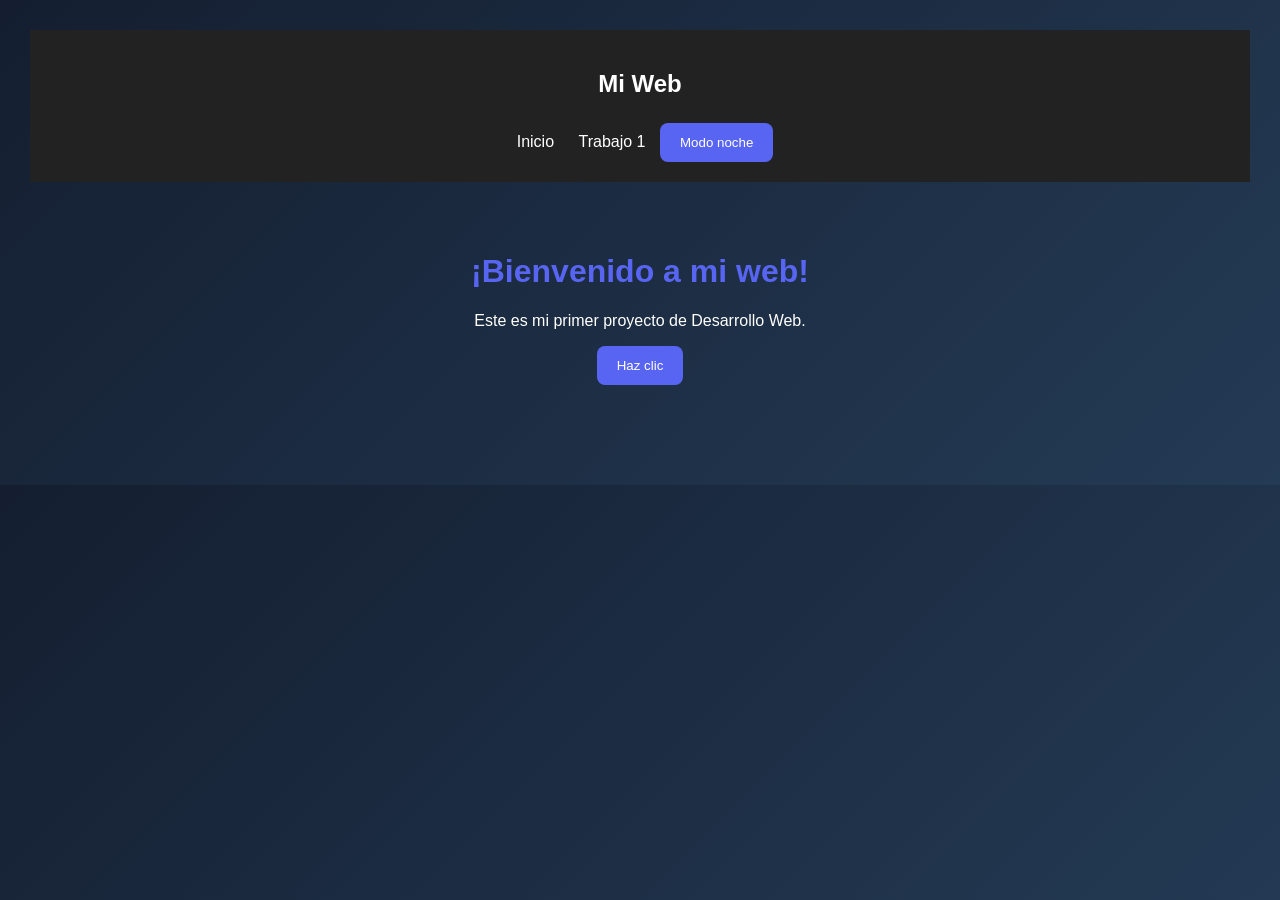
<file: index.html>
<!DOCTYPE html>
<html lang="es">
<head>
    <meta charset="UTF-8">
    <title>Mi página DWEC</title>
    <link rel="stylesheet" href="estilos.css">
    <script src="app.js" defer></script>
</head>
<body>

    <nav id="menu">
        <h2>Mi Web</h2>

        <a href="index.html">Inicio</a>
        <a href="trabajo1.html">Trabajo 1</a>

        <button id="modonoche">Modo noche</button>
    </nav>

    <main>
        <h1>¡Bienvenido a mi web!</h1>

        <p>Este es mi primer proyecto de Desarrollo Web.</p>

        <button id="botonContador">Haz clic</button>

        <p id="aviso"></p>
    </main>

</body>
</html>
</file>
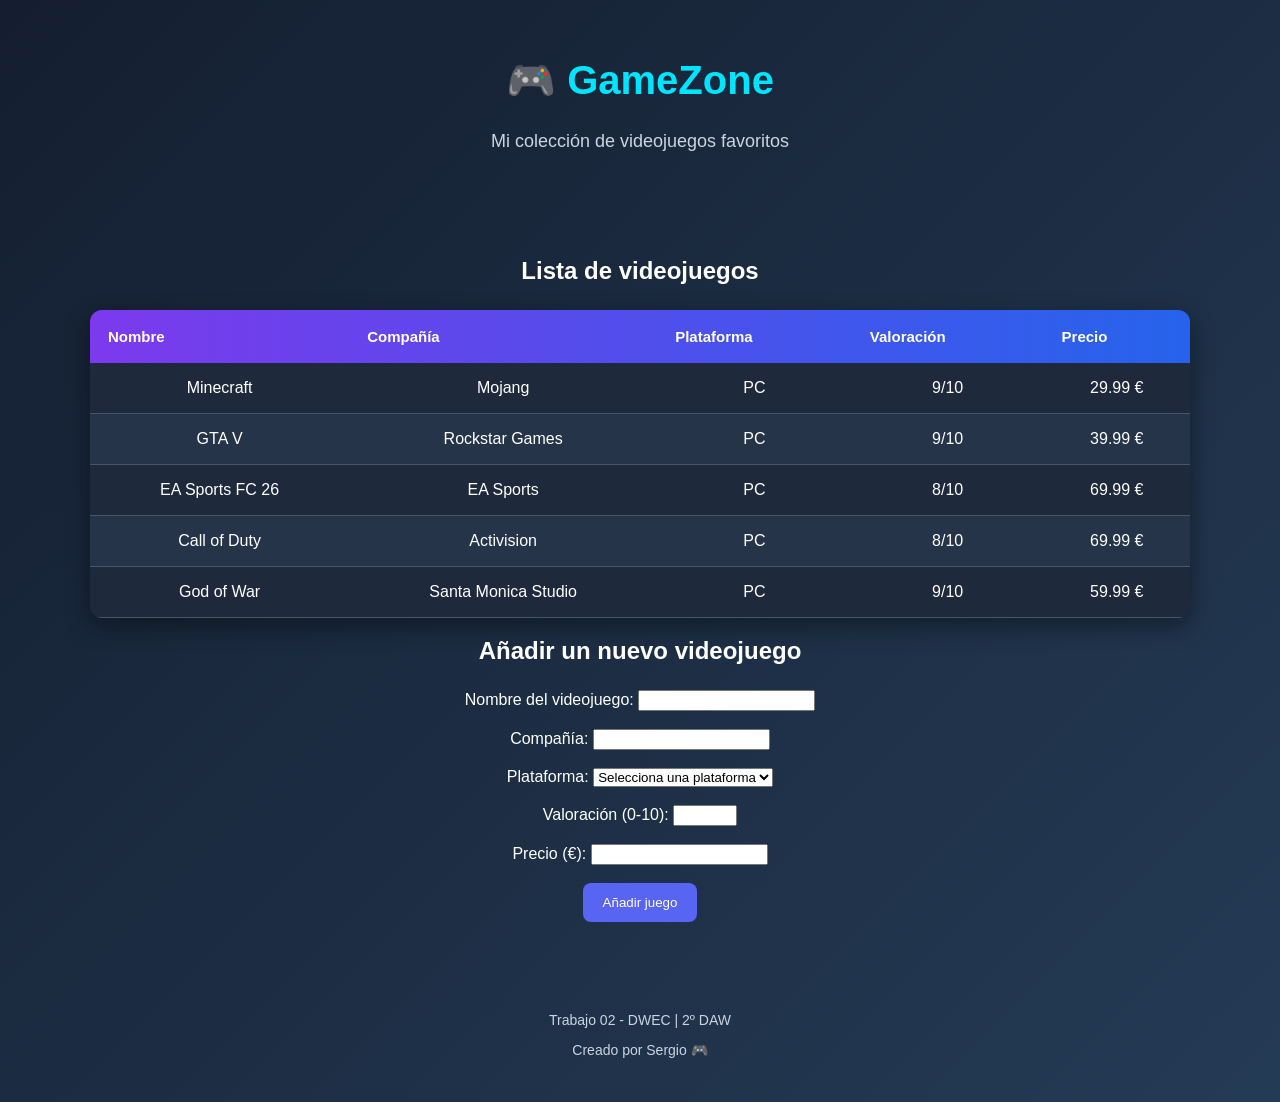
<file: trabajo2.html>
<!DOCTYPE html>
<html lang="es">

<head>
    <meta charset="UTF-8">
    <meta name="viewport" content="width=device-width, initial-scale=1.0">
    <title>GameZone - Videojuegos</title>
    <link rel="stylesheet" href="estilos.css">
</head>

<body>

    <header>
        <h1>🎮 GameZone</h1>
        <p>Mi colección de videojuegos favoritos</p>
    </header>

    <main>
        <h2>Lista de videojuegos</h2>

        <table id="tablaJuegos">

            <thead>
                <tr>
                    <th>Nombre</th>
                    <th>Compañía</th>
                    <th>Plataforma</th>
                    <th>Valoración</th>
                    <th>Precio</th>
                </tr>
            </thead>

            <tbody id="cuerpoTabla">
                <!-- JavaScript añadirá los videojuegos -->
            </tbody>

        </table>
        
<h2>Añadir un nuevo videojuego</h2>

<form id="formularioJuego">

    <label for="nombre">Nombre del videojuego:</label>
    <input type="text" id="nombre" required>

    <br><br>

    <label for="compania">Compañía:</label>
    <input type="text" id="compania" required>

    <br><br>

    <label for="plataforma">Plataforma:</label>
    <select id="plataforma" required>
        <option value="">Selecciona una plataforma</option>
        <option value="PC">PC</option>
        <option value="PS5">PS5</option>
        <option value="Xbox">Xbox</option>
        <option value="Nintendo Switch">Nintendo Switch</option>
    </select>

    <br><br>

    <label for="valoracion">Valoración (0-10):</label>
    <input type="number" id="valoracion" min="0" max="10" step="0.1" required>

    <br><br>

    <label for="precio">Precio (€):</label>
    <input type="number" id="precio" min="0" step="0.01" required>

    <br><br>

    <button type="submit" id="botonAnadir">
        Añadir juego
    </button>

</form>
    </main>

    <footer>
        <p>Trabajo 02 - DWEC | 2º DAW</p>
        <p>Creado por Sergio 🎮</p>
    </footer>

    <script src="trabajo2.js"></script>
    <script src="reto2.js"></script>

</body>

</html>
</file>
<file: estilos.css>
body {
    background-color: #f2f2f2;
    color: #222;
    font-family: Arial, sans-serif;
    text-align: center;
    margin: 0;
}

#menu {
    background-color: #222;
    padding: 20px;
}

#menu h2 {
    color: white;
}

#menu a {
    color: white;
    text-decoration: none;
    margin: 10px;
}

#menu a:hover {
    color: #58a6ff;
}

button {
    background-color: #5865f2;
    color: white;
    border: none;
    padding: 12px 20px;
    border-radius: 8px;
    cursor: pointer;
}

button:hover {
    background-color: #404eed;
}

main {
    padding: 50px 20px;
}

h1 {
    color: #5865f2;
}

#aviso {
    font-size: 20px;
    font-weight: bold;
}

/* Modo noche */

body.tema-noche {
    background-color: #181818;
    color: white;
}

body.tema-noche #menu {
    background-color: #000;
}



/* Estilo general */
body {
    font-family: Arial, sans-serif;
    background: linear-gradient(135deg, #141e30, #243b55);
    color: white;
    margin: 0;
    padding: 30px;
}

/* Cabecera */
header {
    text-align: center;
    margin-bottom: 35px;
}

header h1 {
    font-size: 40px;
    color: #00e5ff;
}

header p {
    color: #cbd5e1;
    font-size: 18px;
}

/* Contenido principal */
main {
    max-width: 1100px;
    margin: auto;
}

h2 {
    text-align: center;
    color: #ffffff;
    margin-bottom: 25px;
}

/* Tabla */
#tablaJuegos {
    width: 100%;
    border-collapse: collapse;
    background-color: #1e293b;
    border-radius: 12px;
    overflow: hidden;
    box-shadow: 0 8px 25px rgba(0, 0, 0, 0.4);
}

/* Cabecera de la tabla */
#tablaJuegos thead {
    background: linear-gradient(90deg, #7c3aed, #2563eb);
}

#tablaJuegos th {
    padding: 18px;
    text-align: left;
    font-size: 15px;
}

/* Celdas */
#tablaJuegos td {
    padding: 16px;
    border-bottom: 1px solid #475569;
}

/* Efecto cebra */
#tablaJuegos tbody tr:nth-child(even) {
    background-color: #263449;
}

/* Efecto hover */
#tablaJuegos tbody tr:hover {
    background-color: #334155;
    transition: 0.3s;
}

/* Pie de página */
footer {
    text-align: center;
    margin-top: 40px;
    color: #cbd5e1;
    font-size: 14px;
}

/* Adaptación para pantallas pequeñas */
@media (max-width: 700px) {

    body {
        padding: 15px;
    }

    #tablaJuegos {
        font-size: 12px;
    }

    #tablaJuegos th,
    #tablaJuegos td {
        padding: 8px;
    }





/* FORMULARIO */

#formularioJuego {
    max-width: 600px;
    margin: 35px auto;
    padding: 30px;
    background-color: #1e293b;
    border-radius: 15px;
    box-shadow: 0 8px 25px rgba(0, 0, 0, 0.4);
}

/* Título del formulario */
main h2 {
    text-align: center;
    color: white;
    margin-top: 30px;
    margin-bottom: 25px;
}

/* Etiquetas */
#formularioJuego label {
    display: block;
    margin-bottom: 8px;
    color: #e2e8f0;
    font-weight: bold;
}

/* Campos de texto y números */
#formularioJuego input,
#formularioJuego select {
    width: 100%;
    box-sizing: border-box;
    padding: 12px;
    margin-bottom: 18px;
    border: 2px solid #475569;
    border-radius: 8px;
    background-color: #334155;
    color: white;
    font-size: 15px;
}

/* Efecto al seleccionar un campo */
#formularioJuego input:focus,
#formularioJuego select:focus {
    outline: none;
    border-color: #8b5cf6;
}

/* Botón */
#formularioJuego button {
    width: 100%;
    padding: 14px;
    background: linear-gradient(90deg, #7c3aed, #2563eb);
    color: white;
    border: none;
    border-radius: 8px;
    font-size: 16px;
    font-weight: bold;
    cursor: pointer;
    transition: 0.3s;
}

/* Efecto hover del botón */
#formularioJuego button:hover {
    background: linear-gradient(90deg, #2563eb, #7c3aed);
    transform: scale(1.03);
}













}
</file>
